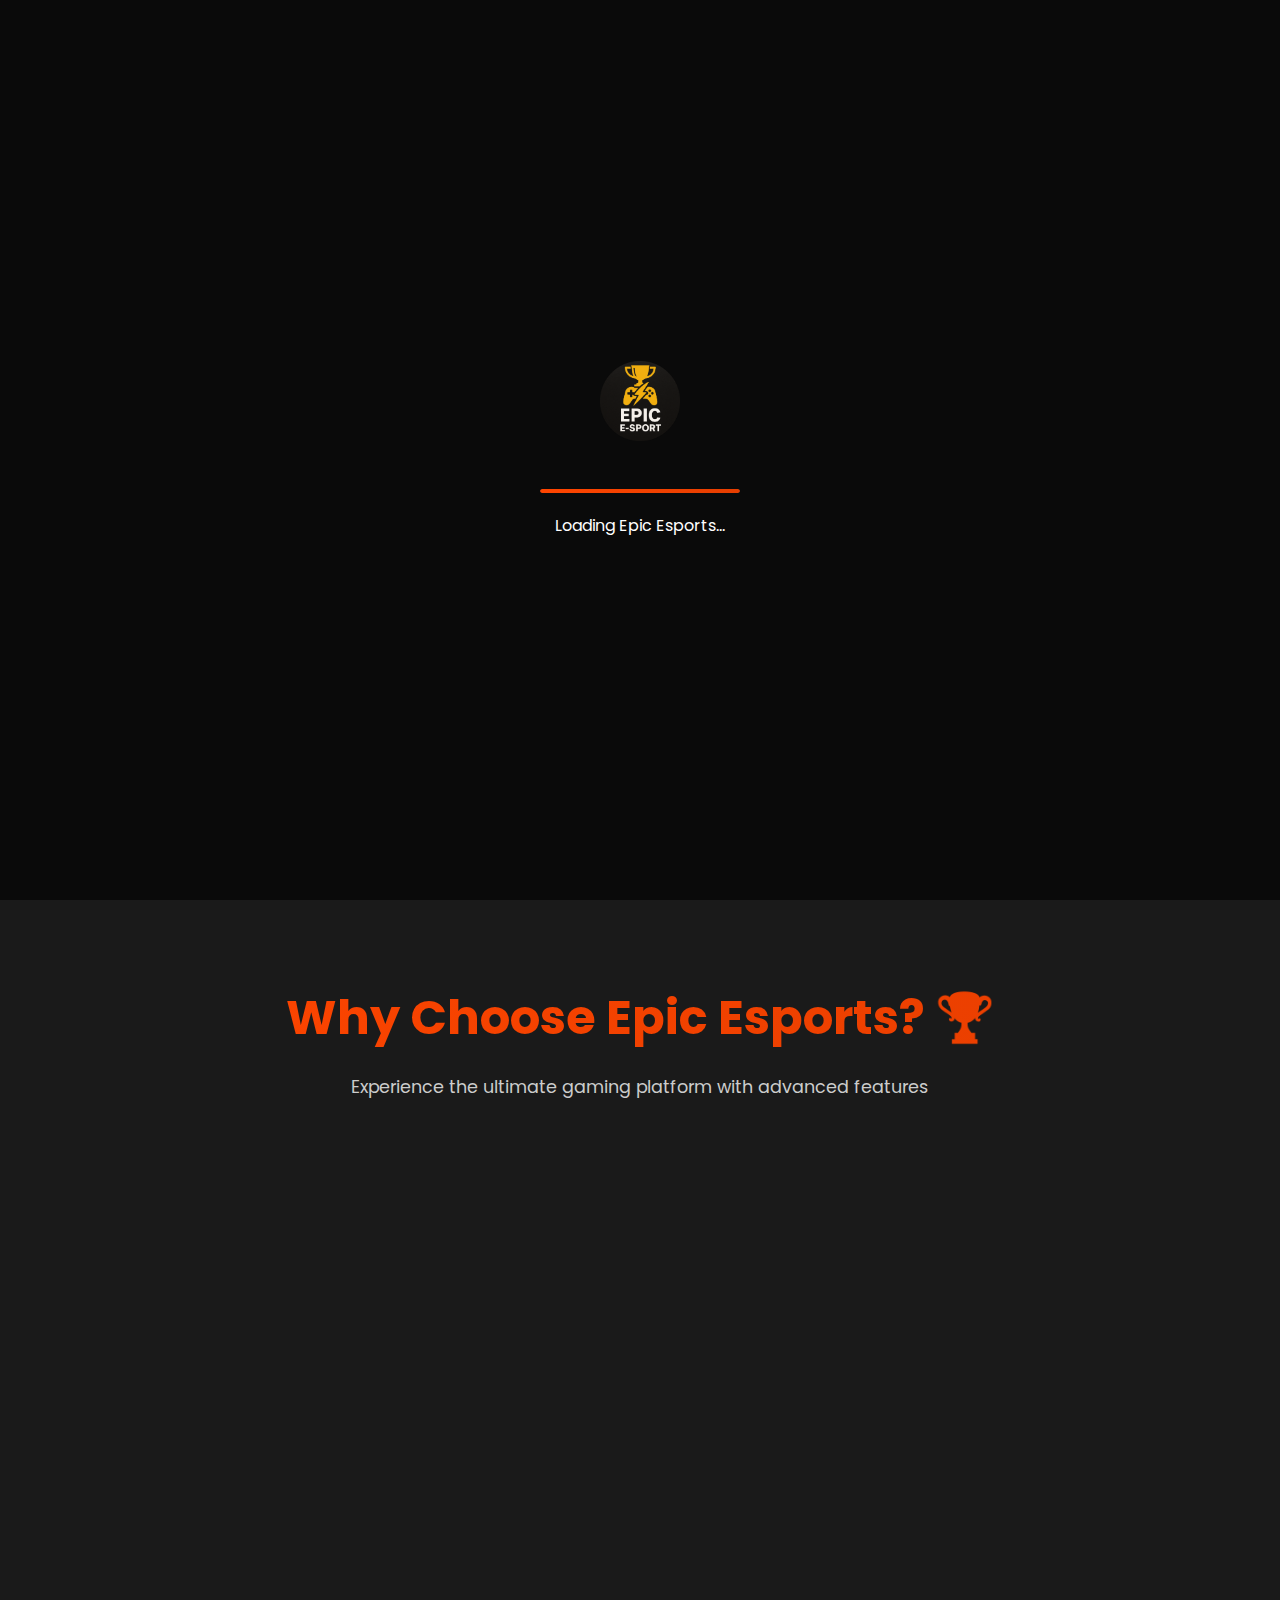
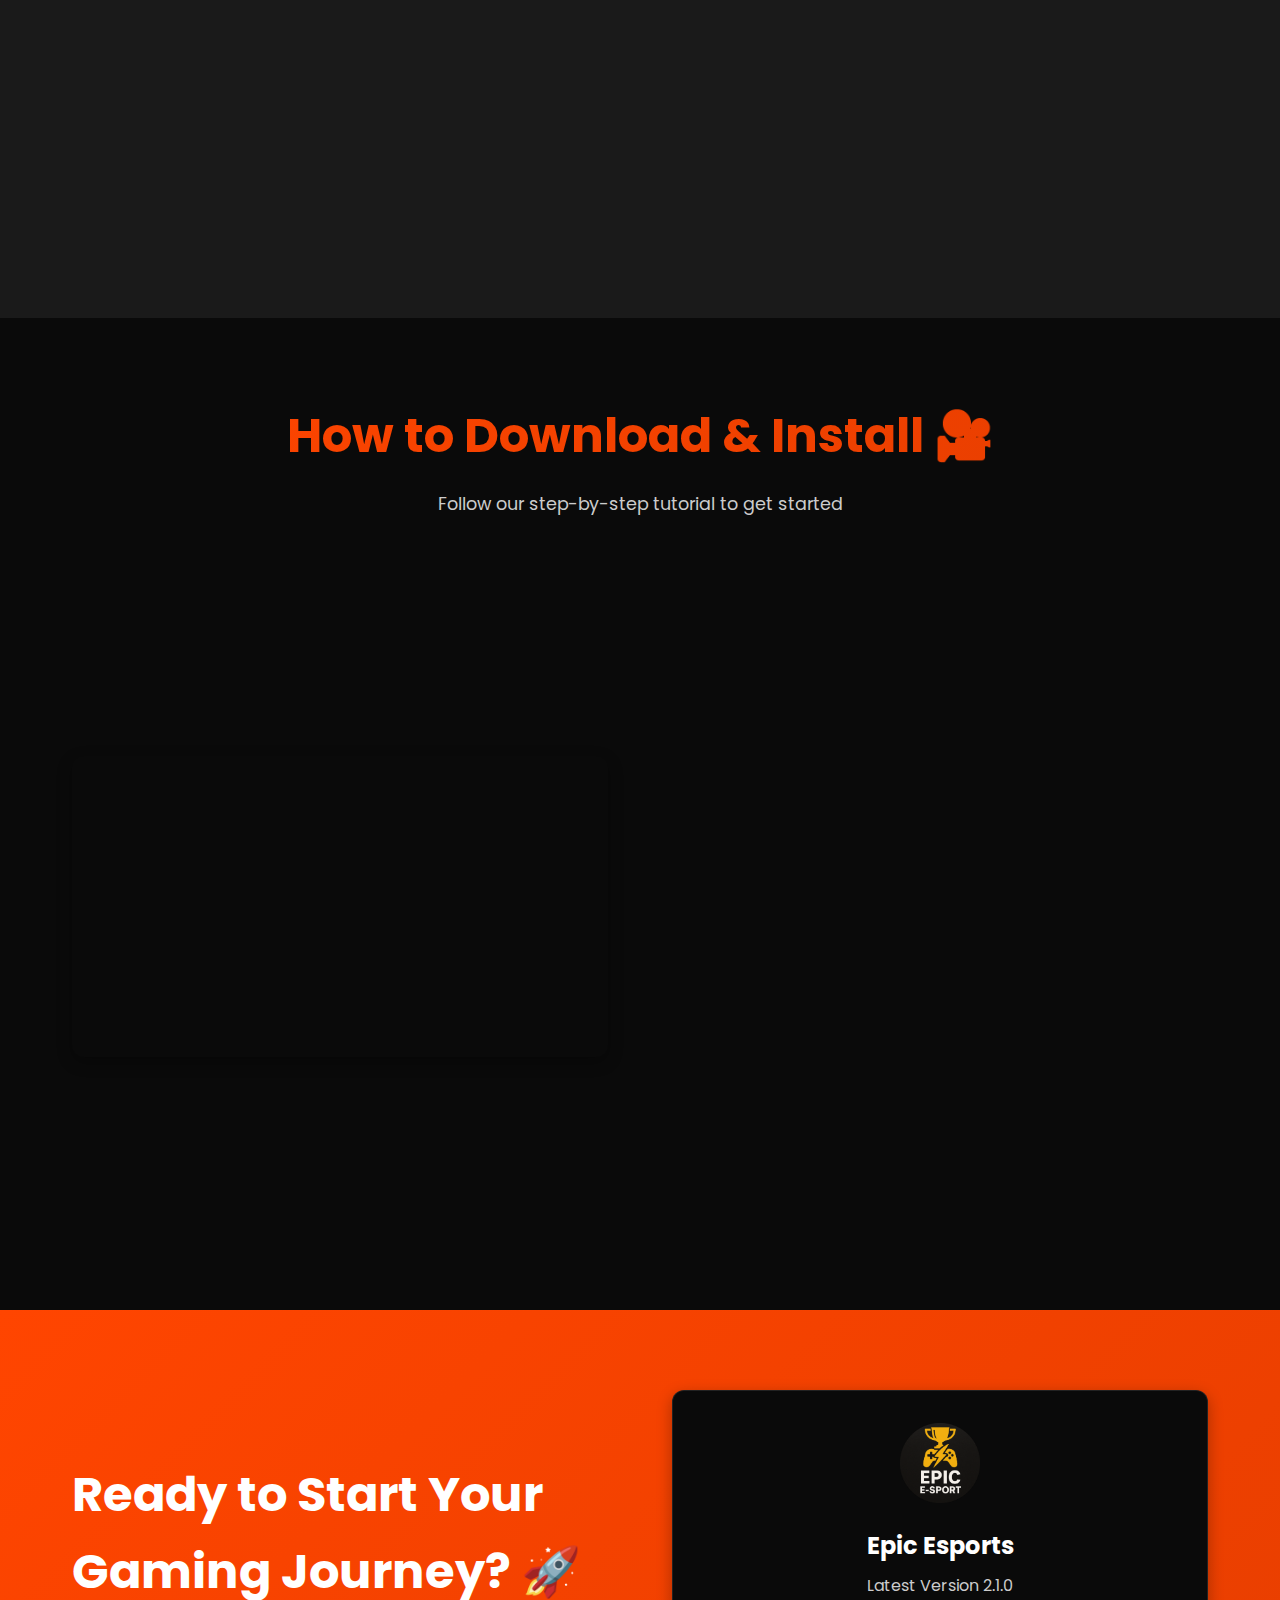
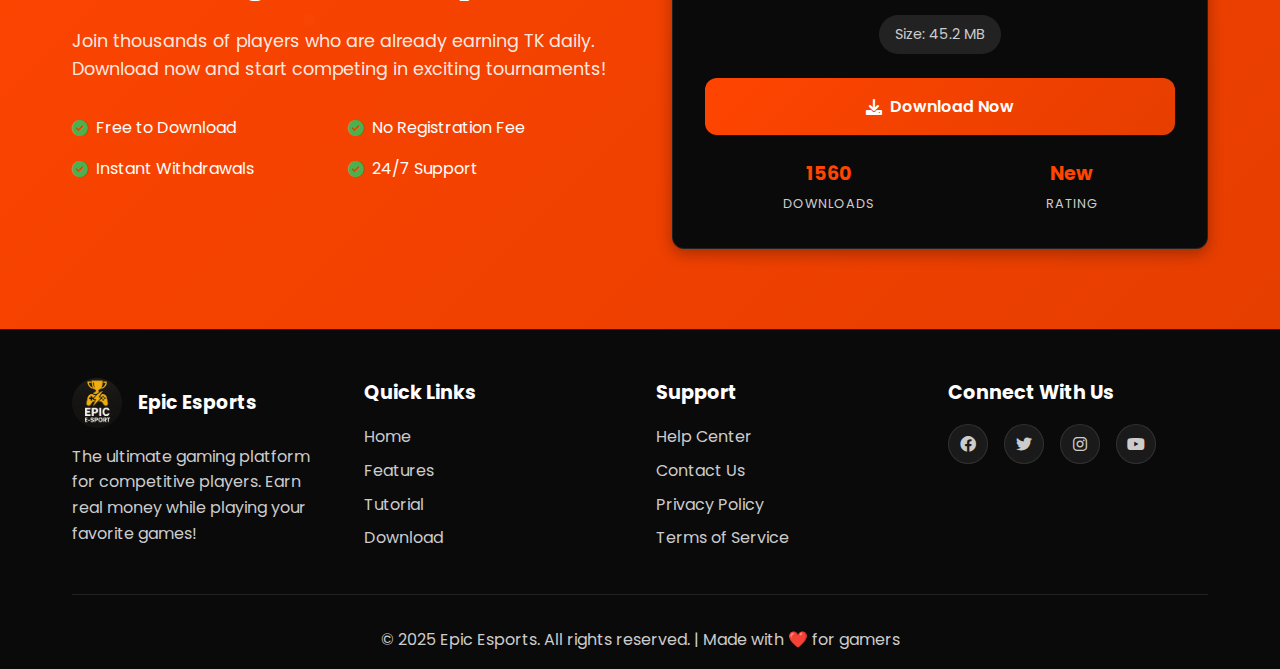
<file: index.html>
<!DOCTYPE html>
<html lang="en">
<head>
  <meta charset="UTF-8">
  <meta name="viewport" content="width=device-width, initial-scale=1.0">
  <title>Epic Esports App 🥇</title>
  <link rel="icon" type="image/png" href="ic_logo.png">
  <link rel="stylesheet" href="styles.css">
  <link href="https://cdnjs.cloudflare.com/ajax/libs/font-awesome/6.0.0/css/all.min.css" rel="stylesheet">
  <link href="https://fonts.googleapis.com/css2?family=Poppins:wght@300;400;600;700&display=swap" rel="stylesheet">
</head>
<body>
  <!-- Loading Screen -->
  <div class="loading-screen" id="loadingScreen">
    <div class="loader">
      <img src="ic_logo.png" alt="Loading" class="loading-logo">
      <div class="loading-bar">
        <div class="loading-progress"></div>
      </div>
      <p>Loading Epic Esports...</p>
    </div>
  </div>

  <!-- Navigation -->
  <nav class="navbar">
    <div class="nav-container">
      <div class="nav-logo">
        <img src="ic_logo.png" alt="Epic Esports" class="nav-logo-img">
        <span>Epic Esports</span>
      </div>
      <div class="nav-menu" id="navMenu">
        <a href="#home" class="nav-link">Home</a>
        <a href="#features" class="nav-link">Features</a>
        <a href="#tutorial" class="nav-link">Tutorial</a>
        <a href="#download" class="nav-link">Download</a>
      </div>
      <div class="nav-toggle" id="navToggle">
        <span></span>
        <span></span>
        <span></span>
      </div>
    </div>
  </nav>

  <!-- Hero Section -->
  <header class="hero" id="home">
    <div class="hero-background">
      <div class="particles"></div>
    </div>
    <div class="hero-content">
      <div class="app-logo-container">
        <img src="ic_logo.png" alt="App Logo" class="app-logo">
        <div class="logo-glow"></div>
      </div>
   
      <h1 class="hero-title">Epic Esports 🥇</h1>
      <p class="hero-description">আপনি কি একজন eSports Player? প্রতিদিন গেম খেলে টাকা ইনকাম করুন এবং দেখিয়ে দিন আপনি একজন Real eSports Player</p>
      
      <div class="hero-buttons">
        <a href="Epic Esports.apk" class="btn btn-primary" download id="downloadBtn">
          <i class="fas fa-download"></i>
          <span>Download APK</span>
          <div class="btn-ripple"></div>
        </a>
        <a href="#tutorial" class="btn btn-secondary">
          <i class="fab fa-youtube"></i>
          <span>Watch Tutorial</span>
        </a>
      </div>

      <div class="hero-stats">
        <div class="stat-item">
          <span class="stat-number" data-target="1560" id="downloadCount">1560</span>
          <span class="stat-label">Active Players</span>
        </div>
        <div class="stat-item">
          <span class="stat-number" data-target="7500" id="tkEarned">7500 TK</span>
          <span class="stat-label">TK Earned</span>
        </div>
        <div class="stat-item">
          <span class="stat-number" data-target="35" id="tournamentCount">35</span>
          <span class="stat-label">Tournaments</span>
        </div>
      </div>
    </div>
  </header>

  <!-- Features Section -->
  <section class="features" id="features">
    <div class="container">
      <div class="section-header">
        <h2>Why Choose Epic Esports? 🏆</h2>
        <p>Experience the ultimate gaming platform with advanced features</p>
      </div>
      
      <div class="feature-cards">
        <div class="feature-card" data-aos="fade-up">
          <div class="card-icon">
            <i class="fas fa-trophy"></i>
          </div>
          <h3>Exciting Rewards</h3>
          <p>Win real prizes and recognition in every tournament. Earn up to 50,000 TK per tournament!</p>
          <div class="card-hover-effect"></div>
        </div>
        
        <div class="feature-card" data-aos="fade-up" data-aos-delay="200">
          <div class="card-icon">
            <i class="fas fa-users"></i>
          </div>
          <h3>Public Community</h3>
          <p>Connect with gamers countrywide and create powerful squads. Join our growing community!</p>
          <div class="card-hover-effect"></div>
        </div>
        
        <div class="feature-card" data-aos="fade-up" data-aos-delay="400">
          <div class="card-icon">
            <i class="fas fa-bolt"></i>
          </div>
          <h3>Fast & Secure Withdraw</h3>
          <p>Play seamlessly with instant withdrawals. Get your earnings in minutes, not days!</p>
          <div class="card-hover-effect"></div>
        </div>

        <div class="feature-card" data-aos="fade-up" data-aos-delay="600">
          <div class="card-icon">
            <i class="fas fa-gamepad"></i>
          </div>
          <h3>Multiple Games</h3>
          <p>Support for PUBG, Free Fire, Call of Duty, and more popular mobile games!</p>
          <div class="card-hover-effect"></div>
        </div>

        <div class="feature-card" data-aos="fade-up" data-aos-delay="800">
          <div class="card-icon">
            <i class="fas fa-shield-alt"></i>
          </div>
          <h3>Anti-Cheat System</h3>
          <p>Fair play guaranteed with advanced anti-cheat technology and 24/7 monitoring!</p>
          <div class="card-hover-effect"></div>
        </div>

        <div class="feature-card" data-aos="fade-up" data-aos-delay="1000">
          <div class="card-icon">
            <i class="fas fa-headset"></i>
          </div>
          <h3>24/7 Support</h3>
          <p>Get help anytime with our dedicated support team. We're here for you 24/7!</p>
          <div class="card-hover-effect"></div>
        </div>
      </div>
    </div>
  </section>

  <!-- Tutorial Section -->
  <section class="tutorial" id="tutorial">
    <div class="container">
      <div class="section-header">
        <h2>How to Download & Install 🎥</h2>
        <p>Follow our step-by-step tutorial to get started</p>
      </div>
      
      <div class="tutorial-content">
        <div class="video-container" data-aos="fade-right">
          <div class="video-wrapper">
            <iframe 
              src="https://www.youtube.com/embed/MR7GjPfnwG4?si=GlLDiu1RZB-tFouN" 
              title="Epic Esports Installation Tutorial"
              frameborder="0" 
              allow="accelerometer; autoplay; clipboard-write; encrypted-media; gyroscope; picture-in-picture" 
              allowfullscreen>
            </iframe>
          </div>
        </div>
        
        <div class="tutorial-steps" data-aos="fade-left">
          <div class="step-item">
            <div class="step-number">1</div>
            <div class="step-content">
              <h4>Download APK</h4>
              <p>Click the download button above to get the Epic Esports APK file</p>
            </div>
          </div>
          
          <div class="step-item">
            <div class="step-number">2</div>
            <div class="step-content">
              <h4>Enable Unknown Sources</h4>
              <p>Go to Settings > Security > Unknown Sources and enable it</p>
            </div>
          </div>
          
          <div class="step-item">
            <div class="step-number">3</div>
            <div class="step-content">
              <h4>Install the App</h4>
              <p>Open the downloaded APK file and follow the installation process</p>
            </div>
          </div>
          
          <div class="step-item">
            <div class="step-number">4</div>
            <div class="step-content">
              <h4>Start Gaming</h4>
              <p>Open the app, create your account, and start earning TK!</p>
            </div>
          </div>
        </div>
      </div>
    </div>
  </section>

  <!-- Download Section -->
  <section class="download" id="download">
    <div class="container">
      <div class="download-content">
        <div class="download-text" data-aos="fade-right">
          <h2>Ready to Start Your Gaming Journey? 🚀</h2>
          <p>Join thousands of players who are already earning TK daily. Download now and start competing in exciting tournaments!</p>
          
          <div class="download-features">
            <div class="download-feature">
              <i class="fas fa-check-circle"></i>
              <span>Free to Download</span>
            </div>
            <div class="download-feature">
              <i class="fas fa-check-circle"></i>
              <span>No Registration Fee</span>
            </div>
            <div class="download-feature">
              <i class="fas fa-check-circle"></i>
              <span>Instant Withdrawals</span>
            </div>
            <div class="download-feature">
              <i class="fas fa-check-circle"></i>
              <span>24/7 Support</span>
            </div>
          </div>
        </div>
        
        <div class="download-action" data-aos="fade-left">
          <div class="download-card">
            <img src="ic_logo.png" alt="Epic Esports" class="download-logo">
            <h3>Epic Esports</h3>
            <p>Latest Version 2.1.0</p>
            <div class="download-size">Size: 45.2 MB</div>
            
            <a href="Epic Esports.apk" class="btn btn-download" download>
              <i class="fas fa-download"></i>
              <span>Download Now</span>
              <div class="download-progress"></div>
            </a>
            
            <div class="download-stats">
              <div class="stat">
                <span class="stat-value" id="cardDownloadCount">1560</span>
                <span class="stat-label">Downloads</span>
              </div>
              <div class="stat">
                <span class="stat-value">New</span>
                <span class="stat-label">Rating</span>
              </div>
            </div>
          </div>
        </div>
      </div>
    </div>
  </section>

  <!-- Footer -->
  <footer class="footer">
    <div class="container">
      <div class="footer-content">
        <div class="footer-section">
          <div class="footer-logo">
            <img src="ic_logo.png" alt="Epic Esports" class="footer-logo-img">
            <h3>Epic Esports</h3>
          </div>
          <p>The ultimate gaming platform for competitive players. Earn real money while playing your favorite games!</p>
        </div>
        
        <div class="footer-section">
          <h4>Quick Links</h4>
          <ul>
            <li><a href="#home">Home</a></li>
            <li><a href="#features">Features</a></li>
            <li><a href="#tutorial">Tutorial</a></li>
            <li><a href="#download">Download</a></li>
          </ul>
        </div>
        
        <div class="footer-section">
          <h4>Support</h4>
          <ul>
            <li><a href="#">Help Center</a></li>
            <li><a href="#">Contact Us</a></li>
            <li><a href="#">Privacy Policy</a></li>
            <li><a href="#">Terms of Service</a></li>
          </ul>
        </div>
        
        <div class="footer-section">
          <h4>Connect With Us</h4>
          <div class="social-icons">
            <a href="#" class="social-icon"><i class="fab fa-facebook"></i></a>
            <a href="#" class="social-icon"><i class="fab fa-twitter"></i></a>
            <a href="#" class="social-icon"><i class="fab fa-instagram"></i></a>
            <a href="https://youtu.be/MR7GjPfnwG4?si=GlLDiu1RZB-tFouN" class="social-icon"><i class="fab fa-youtube"></i></a>
          </div>
        </div>
      </div>
      
      <div class="footer-bottom">
        <p>&copy; 2025 Epic Esports. All rights reserved. | Made with ❤️ for gamers</p>
      </div>
    </div>
  </footer>

  <!-- Back to Top Button -->
  <button class="back-to-top" id="backToTop">
    <i class="fas fa-arrow-up"></i>
  </button>

  <script src="script.js"></script>
</body>
</html>
</file>
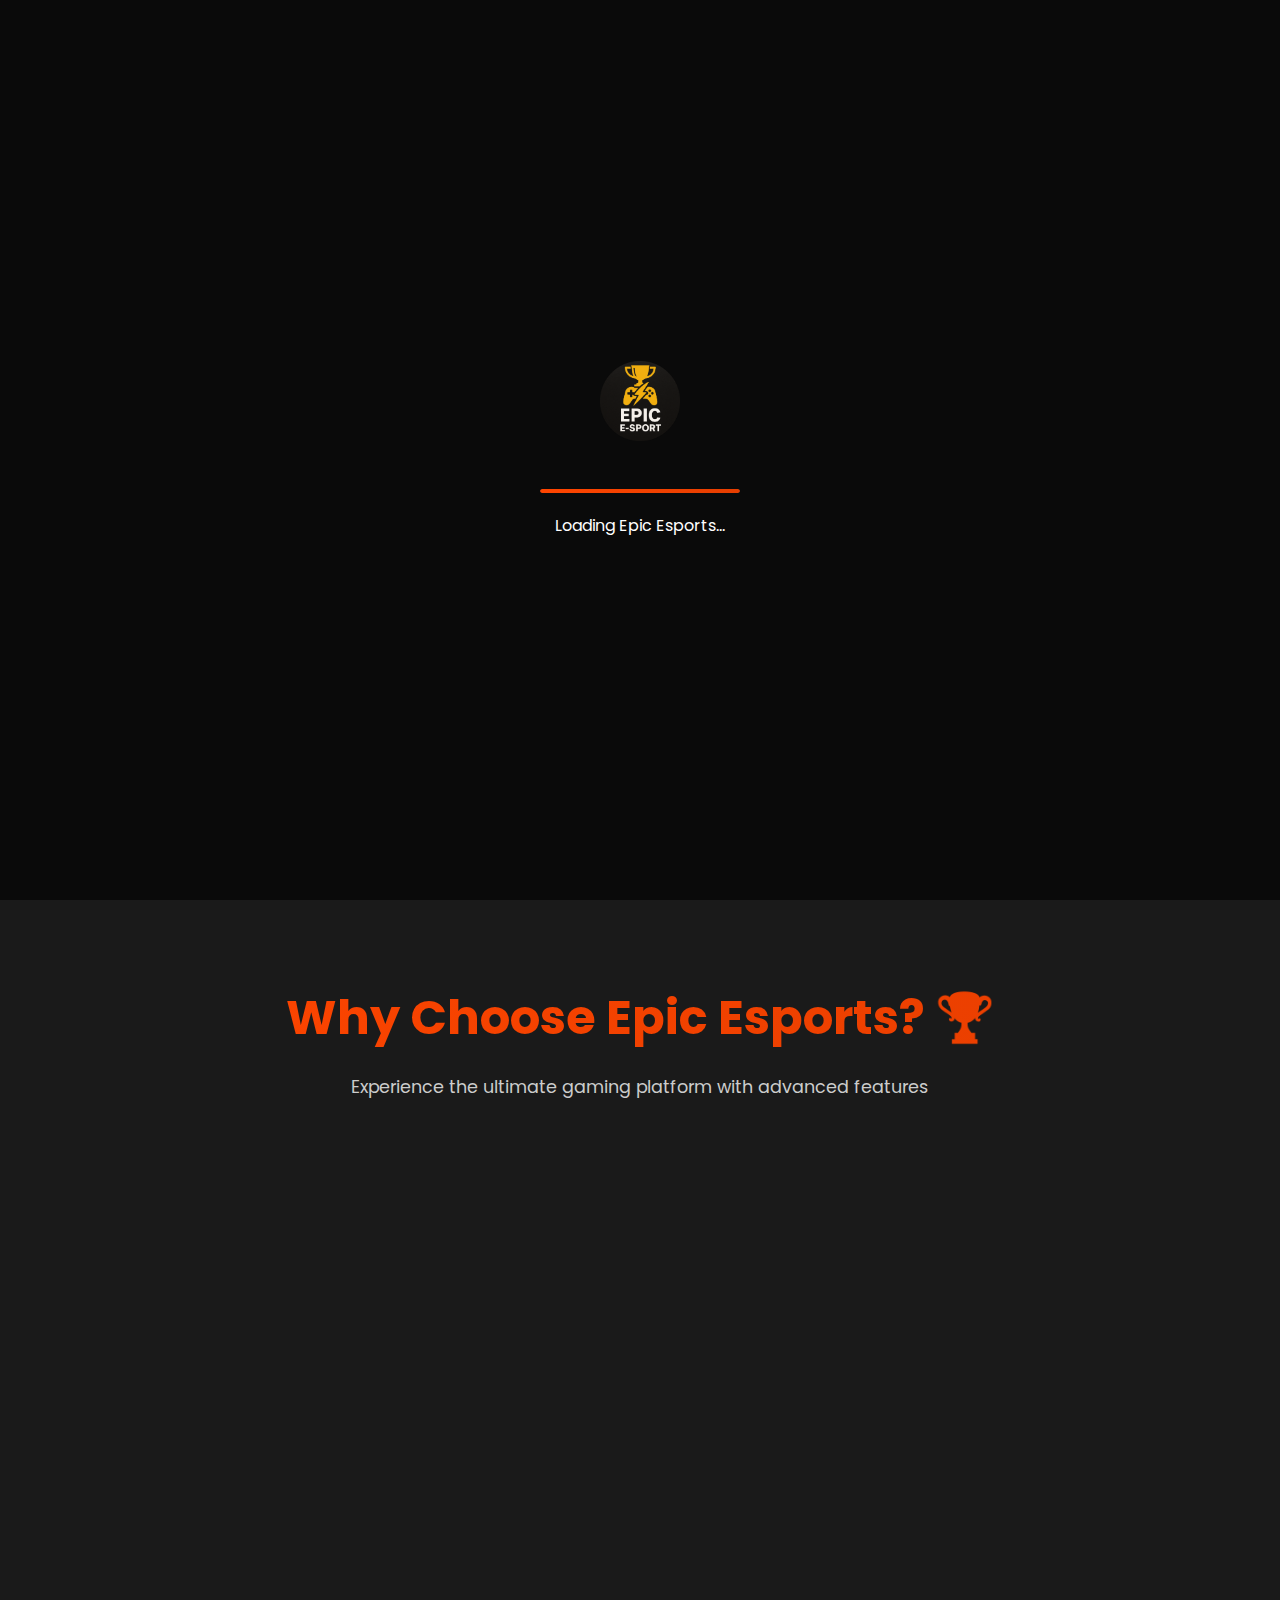
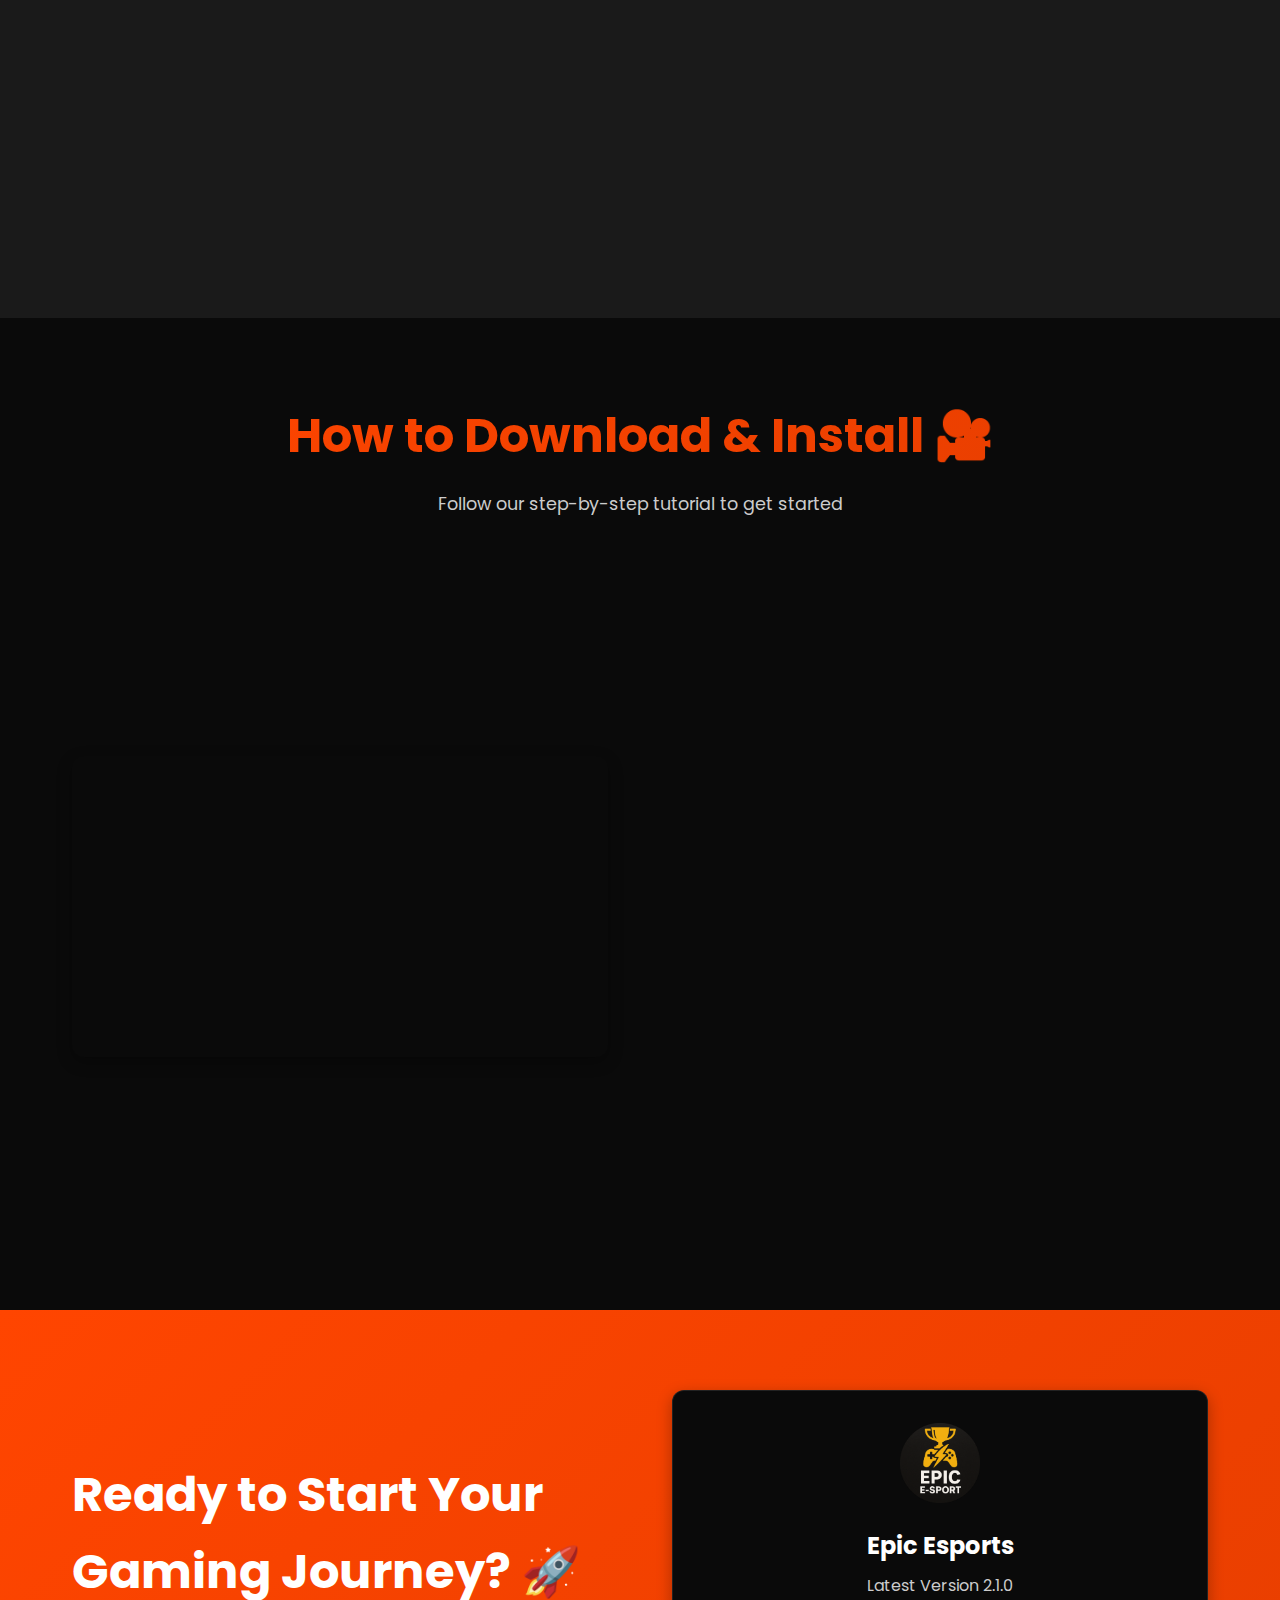
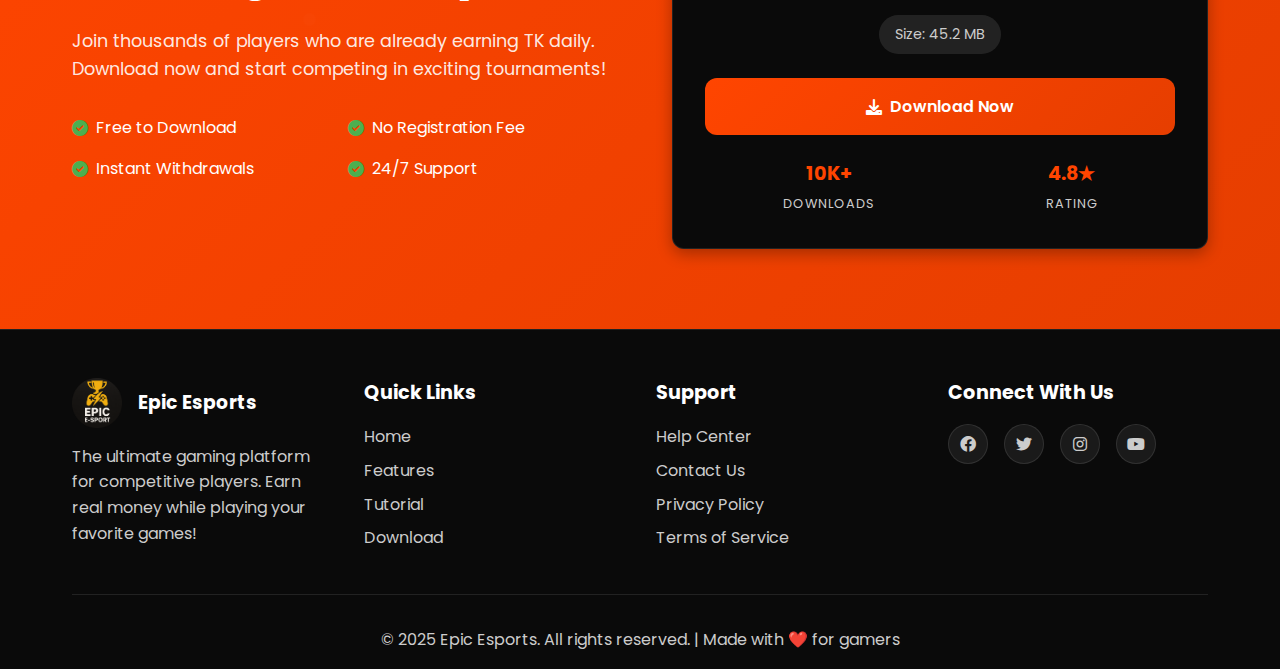
<file: download/index.html>
<!DOCTYPE html>
<html lang="en">
<head>
  <meta charset="UTF-8">
  <meta name="viewport" content="width=device-width, initial-scale=1.0">
  <title>Epic Esports App 🥇</title>
  <link rel="icon" type="image/png" href="ic_logo.png">
  <link rel="stylesheet" href="styles.css">
  <link href="https://cdnjs.cloudflare.com/ajax/libs/font-awesome/6.0.0/css/all.min.css" rel="stylesheet">
  <link href="https://fonts.googleapis.com/css2?family=Poppins:wght@300;400;600;700&display=swap" rel="stylesheet">
</head>
<body>
  <!-- Loading Screen -->
  <div class="loading-screen" id="loadingScreen">
    <div class="loader">
      <img src="ic_logo.png" alt="Loading" class="loading-logo">
      <div class="loading-bar">
        <div class="loading-progress"></div>
      </div>
      <p>Loading Epic Esports...</p>
    </div>
  </div>

  <!-- Navigation -->
  <nav class="navbar">
    <div class="nav-container">
      <div class="nav-logo">
        <img src="ic_logo.png" alt="Epic Esports" class="nav-logo-img">
        <span>Epic Esports</span>
      </div>
      <div class="nav-menu" id="navMenu">
        <a href="#home" class="nav-link">Home</a>
        <a href="#features" class="nav-link">Features</a>
        <a href="#tutorial" class="nav-link">Tutorial</a>
        <a href="#download" class="nav-link">Download</a>
      </div>
      <div class="nav-toggle" id="navToggle">
        <span></span>
        <span></span>
        <span></span>
      </div>
    </div>
  </nav>

  <!-- Hero Section -->
  <header class="hero" id="home">
    <div class="hero-background">
      <div class="particles"></div>
    </div>
    <div class="hero-content">
      <div class="app-logo-container">
        <img src="ic_logo.png" alt="App Logo" class="app-logo">
        <div class="logo-glow"></div>
      </div>
   
      <h1 class="hero-title">Epic Esports 🥇</h1>
      <p class="hero-description">আপনি কি একজন eSports Player? প্রতিদিন গেম খেলে টাকা ইনকাম করুন এবং দেখিয়ে দিন আপনি একজন Real eSports Player</p>
      
      <div class="hero-buttons">
        <a href="https://github.com/emonxxx11/apk-file/raw/main/Epic%20Esports.apk" class="btn btn-primary" download>
          <i class="fas fa-download"></i>
          <span>Download APK</span>
          <div class="btn-ripple"></div>
        </a>
        <a href="#tutorial" class="btn btn-secondary">
          <i class="fab fa-youtube"></i>
          <span>Watch Tutorial</span>
        </a>
      </div>

      <div class="hero-stats">
        <div class="stat-item">
          <span class="stat-number" data-target="10000">0</span>
          <span class="stat-label">Active Players</span>
        </div>
        <div class="stat-item">
          <span class="stat-number" data-target="500000">0</span>
          <span class="stat-label">TK Earned</span>
        </div>
        <div class="stat-item">
          <span class="stat-number" data-target="1000">0</span>
          <span class="stat-label">Tournaments</span>
        </div>
      </div>
    </div>
  </header>

  <!-- Features Section -->
  <section class="features" id="features">
    <div class="container">
      <div class="section-header">
        <h2>Why Choose Epic Esports? 🏆</h2>
        <p>Experience the ultimate gaming platform with advanced features</p>
      </div>
      
      <div class="feature-cards">
        <div class="feature-card" data-aos="fade-up">
          <div class="card-icon">
            <i class="fas fa-trophy"></i>
          </div>
          <h3>Exciting Rewards</h3>
          <p>Win real prizes and recognition in every tournament. Earn up to 50,000 TK per tournament!</p>
          <div class="card-hover-effect"></div>
        </div>
        
        <div class="feature-card" data-aos="fade-up" data-aos-delay="200">
          <div class="card-icon">
            <i class="fas fa-users"></i>
          </div>
          <h3>Public Community</h3>
          <p>Connect with gamers countrywide and create powerful squads. Join 10,000+ active players!</p>
          <div class="card-hover-effect"></div>
        </div>
        
        <div class="feature-card" data-aos="fade-up" data-aos-delay="400">
          <div class="card-icon">
            <i class="fas fa-bolt"></i>
          </div>
          <h3>Fast & Secure Withdraw</h3>
          <p>Play seamlessly with instant withdrawals. Get your earnings in minutes, not days!</p>
          <div class="card-hover-effect"></div>
        </div>

        <div class="feature-card" data-aos="fade-up" data-aos-delay="600">
          <div class="card-icon">
            <i class="fas fa-gamepad"></i>
          </div>
          <h3>Multiple Games</h3>
          <p>Support for PUBG, Free Fire, Call of Duty, and more popular mobile games!</p>
          <div class="card-hover-effect"></div>
        </div>

        <div class="feature-card" data-aos="fade-up" data-aos-delay="800">
          <div class="card-icon">
            <i class="fas fa-shield-alt"></i>
          </div>
          <h3>Anti-Cheat System</h3>
          <p>Fair play guaranteed with advanced anti-cheat technology and 24/7 monitoring!</p>
          <div class="card-hover-effect"></div>
        </div>

        <div class="feature-card" data-aos="fade-up" data-aos-delay="1000">
          <div class="card-icon">
            <i class="fas fa-headset"></i>
          </div>
          <h3>24/7 Support</h3>
          <p>Get help anytime with our dedicated support team. We're here for you 24/7!</p>
          <div class="card-hover-effect"></div>
        </div>
      </div>
    </div>
  </section>

  <!-- Tutorial Section -->
  <section class="tutorial" id="tutorial">
    <div class="container">
      <div class="section-header">
        <h2>How to Download & Install 🎥</h2>
        <p>Follow our step-by-step tutorial to get started</p>
      </div>
      
      <div class="tutorial-content">
        <div class="video-container" data-aos="fade-right">
          <div class="video-wrapper">
            <iframe 
              src="https://www.youtube.com/embed/MR7GjPfnwG4?si=GlLDiu1RZB-tFouN" 
              title="Epic Esports Installation Tutorial"
              frameborder="0" 
              allow="accelerometer; autoplay; clipboard-write; encrypted-media; gyroscope; picture-in-picture" 
              allowfullscreen>
            </iframe>
          </div>
        </div>
        
        <div class="tutorial-steps" data-aos="fade-left">
          <div class="step-item">
            <div class="step-number">1</div>
            <div class="step-content">
              <h4>Download APK</h4>
              <p>Click the download button above to get the Epic Esports APK file</p>
            </div>
          </div>
          
          <div class="step-item">
            <div class="step-number">2</div>
            <div class="step-content">
              <h4>Enable Unknown Sources</h4>
              <p>Go to Settings > Security > Unknown Sources and enable it</p>
            </div>
          </div>
          
          <div class="step-item">
            <div class="step-number">3</div>
            <div class="step-content">
              <h4>Install the App</h4>
              <p>Open the downloaded APK file and follow the installation process</p>
            </div>
          </div>
          
          <div class="step-item">
            <div class="step-number">4</div>
            <div class="step-content">
              <h4>Start Gaming</h4>
              <p>Open the app, create your account, and start earning TK!</p>
            </div>
          </div>
        </div>
      </div>
    </div>
  </section>

  <!-- Download Section -->
  <section class="download" id="download">
    <div class="container">
      <div class="download-content">
        <div class="download-text" data-aos="fade-right">
          <h2>Ready to Start Your Gaming Journey? 🚀</h2>
          <p>Join thousands of players who are already earning TK daily. Download now and start competing in exciting tournaments!</p>
          
          <div class="download-features">
            <div class="download-feature">
              <i class="fas fa-check-circle"></i>
              <span>Free to Download</span>
            </div>
            <div class="download-feature">
              <i class="fas fa-check-circle"></i>
              <span>No Registration Fee</span>
            </div>
            <div class="download-feature">
              <i class="fas fa-check-circle"></i>
              <span>Instant Withdrawals</span>
            </div>
            <div class="download-feature">
              <i class="fas fa-check-circle"></i>
              <span>24/7 Support</span>
            </div>
          </div>
        </div>
        
        <div class="download-action" data-aos="fade-left">
          <div class="download-card">
            <img src="ic_logo.png" alt="Epic Esports" class="download-logo">
            <h3>Epic Esports</h3>
            <p>Latest Version 2.1.0</p>
            <div class="download-size">Size: 45.2 MB</div>
            
            <a href="https://github.com/emonxxx11/apk-file/raw/main/Epic%20Esports.apk" class="btn btn-download" download>
              <i class="fas fa-download"></i>
              <span>Download Now</span>
              <div class="download-progress"></div>
            </a>
            
            <div class="download-stats">
              <div class="stat">
                <span class="stat-value">10K+</span>
                <span class="stat-label">Downloads</span>
              </div>
              <div class="stat">
                <span class="stat-value">4.8★</span>
                <span class="stat-label">Rating</span>
              </div>
            </div>
          </div>
        </div>
      </div>
    </div>
  </section>

  <!-- Footer -->
  <footer class="footer">
    <div class="container">
      <div class="footer-content">
        <div class="footer-section">
          <div class="footer-logo">
            <img src="ic_logo.png" alt="Epic Esports" class="footer-logo-img">
            <h3>Epic Esports</h3>
          </div>
          <p>The ultimate gaming platform for competitive players. Earn real money while playing your favorite games!</p>
        </div>
        
        <div class="footer-section">
          <h4>Quick Links</h4>
          <ul>
            <li><a href="#home">Home</a></li>
            <li><a href="#features">Features</a></li>
            <li><a href="#tutorial">Tutorial</a></li>
            <li><a href="#download">Download</a></li>
          </ul>
        </div>
        
        <div class="footer-section">
          <h4>Support</h4>
          <ul>
            <li><a href="#">Help Center</a></li>
            <li><a href="#">Contact Us</a></li>
            <li><a href="#">Privacy Policy</a></li>
            <li><a href="#">Terms of Service</a></li>
          </ul>
        </div>
        
        <div class="footer-section">
          <h4>Connect With Us</h4>
          <div class="social-icons">
            <a href="#" class="social-icon"><i class="fab fa-facebook"></i></a>
            <a href="#" class="social-icon"><i class="fab fa-twitter"></i></a>
            <a href="#" class="social-icon"><i class="fab fa-instagram"></i></a>
            <a href="https://youtu.be/MR7GjPfnwG4?si=GlLDiu1RZB-tFouN" class="social-icon"><i class="fab fa-youtube"></i></a>
          </div>
        </div>
      </div>
      
      <div class="footer-bottom">
        <p>&copy; 2025 Epic Esports. All rights reserved. | Made with ❤️ for gamers</p>
      </div>
    </div>
  </footer>

  <!-- Back to Top Button -->
  <button class="back-to-top" id="backToTop">
    <i class="fas fa-arrow-up"></i>
  </button>

  <script src="script.js"></script>
</body>
</html>
</file>
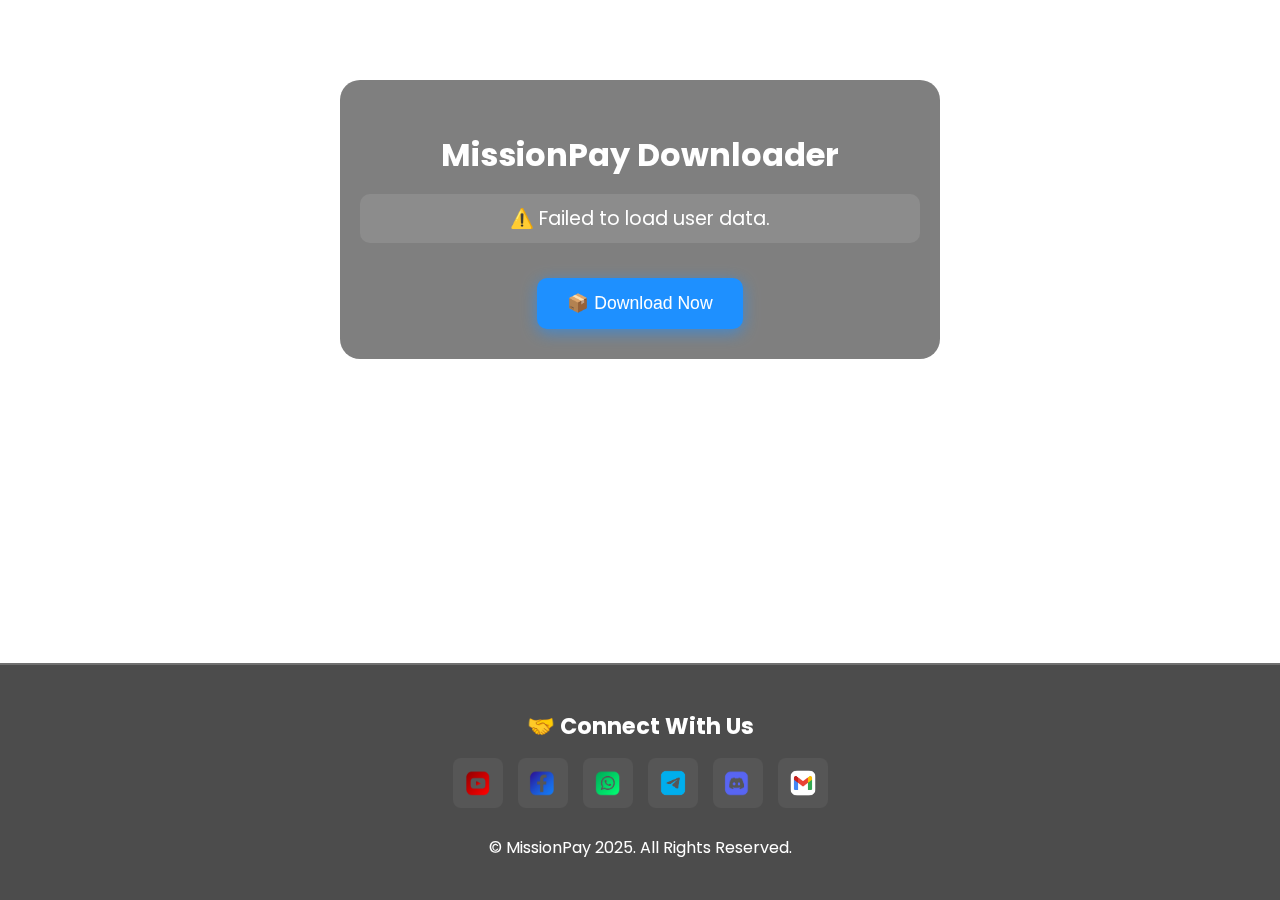
<file: MissionPayDownloader/index.html>
<!DOCTYPE html>
<html lang="en">
<head>
  <meta charset="UTF-8" />
  <meta name="viewport" content="width=device-width, initial-scale=1" />
  <title>MissionPay Downloader</title>
  <link href="https://fonts.googleapis.com/css2?family=Poppins&display=swap" rel="stylesheet" />
  <link rel="stylesheet" href="style.css" />
</head>
<body>

<canvas id="rainCanvas"></canvas>

<main class="container">
  <h1>MissionPay Downloader</h1>
  <p id="user-count">Loading user info...</p>
  <button class="download-btn" onclick="startDownload()">📦 Download Now</button>
</main>

<footer class="footer">
  <h2>🤝 Connect With Us</h2>
  <div class="social-icons">
    <a href="https://www.youtube.com/" target="_blank"><img src="icons/youtube.png" alt="YouTube"></a>
    <a href="https://www.facebook.com/" target="_blank"><img src="icons/facebook.png" alt="Facebook"></a>
    <a href="https://www.whatsapp.com/" target="_blank"><img src="icons/whatsapp.png" alt="WhatsApp"></a>
    <a href="https://www.telegram.com/" target="_blank"><img src="icons/telegram.png" alt="Telegram"></a>
    <a href="https://www.discord.com/" target="_blank"><img src="icons/discord.png" alt="Discord"></a>
    <a href="#" onclick="openEmailModal()"><img src="icons/gmail.png" alt="Gmail"></a>
  </div>
  <div class="copyright">
    &copy; MissionPay 2025. All Rights Reserved.
  </div>
</footer>

<!-- Email Modal -->
<div id="emailModal">
  <div id="emailModalContent">
    <span id="closeModal" onclick="closeEmailModal()">&times;</span>
    <h3>Contact us via Email</h3>
    <div id="emailAddress">islamnafij83@gmail.com</div>
    <button id="copyBtn" onclick="copyEmail()">Copy Email</button>
  </div>
</div>

<script src="script.js"></script>

</body>
</html>
</file>
<file: MissionPayDownloader/style.css>
body {
  margin: 0;
  padding: 0;
  font-family: 'Poppins', sans-serif;
  background: url('https://files.catbox.moe/1v5sqq.png') no-repeat center center fixed;
  background-size: cover;
  color: white;
  text-align: center;
  min-height: 100vh;
  display: flex;
  flex-direction: column;
  justify-content: space-between;
  overflow: hidden;
  position: relative;
}

#rainCanvas {
  position: fixed;
  top: 0;
  left: 0;
  width: 100vw;
  height: 100vh;
  pointer-events: none;
  z-index: 0;
}

.container {
  backdrop-filter: blur(10px);
  background-color: rgba(0, 0, 0, 0.5);
  margin: 80px auto 40px;
  padding: 30px 20px;
  border-radius: 20px;
  max-width: 600px;
  box-sizing: border-box;
  width: 90%;
  position: relative;
  z-index: 1;
}

h1 {
  font-size: 2rem;
  margin-bottom: 10px;
}

#user-count {
  margin: 15px 0;
  font-size: 1.2rem;
  background: rgba(255, 255, 255, 0.1);
  padding: 10px;
  border-radius: 10px;
  user-select: none;
}

.download-btn {
  background-color: #1e90ff;
  border: none;
  padding: 15px 30px;
  font-size: 1.1rem;
  color: white;
  border-radius: 10px;
  cursor: pointer;
  margin-top: 20px;
  transition: background-color 0.3s ease;
  box-shadow: 0 4px 15px rgba(30, 144, 255, 0.6);
}

.download-btn:hover {
  background-color: #187bcd;
}

.footer {
  background-color: rgba(0, 0, 0, 0.7);
  padding: 25px 10px 40px;
  border-top: 2px solid rgba(255, 255, 255, 0.2);
  box-sizing: border-box;
  z-index: 1;
  position: relative;
}

.footer h2 {
  font-size: 1.4rem;
  margin-bottom: 15px;
}

.social-icons {
  display: flex;
  justify-content: center;
  flex-wrap: wrap;
  gap: 15px;
  margin-bottom: 20px;
}

.social-icons a img {
  width: 40px;
  height: 40px;
  object-fit: contain;
  border-radius: 8px;
  background-color: rgba(255, 255, 255, 0.05);
  padding: 5px;
  transition: transform 0.3s ease;
}

.social-icons a img:hover {
  transform: scale(1.2);
}

copyright {
  font-size: 0.9rem;
  color: #ccc;
}

#emailModal {
  display: none;
  position: fixed;
  z-index: 1000;
  left: 0;
  top: 0;
  width: 100%;
  height: 100%;
  background: rgba(0, 0, 0, 0.7);
  align-items: center;
  justify-content: center;
}

#emailModalContent {
  background: #222;
  padding: 30px;
  border-radius: 15px;
  color: white;
  text-align: center;
  box-shadow: 0 0 15px #1e90ff;
  position: relative;
}

#emailAddress {
  margin: 20px 0;
  background: rgba(255, 255, 255, 0.1);
  padding: 10px 15px;
  border-radius: 10px;
  font-size: 1rem;
  user-select: all;
}

#copyBtn {
  background-color: #1e90ff;
  border: none;
  padding: 10px 20px;
  color: white;
  border-radius: 10px;
  cursor: pointer;
}

#closeModal {
  position: absolute;
  top: 10px;
  right: 15px;
  font-size: 24px;
  cursor: pointer;
  color: white;
}

@media (max-width: 480px) {
  .download-btn {
    width: 100%;
  }
  .social-icons a img {
    width: 32px;
    height: 32px;
  }
}
</file>
<file: styles.css>
/* Reset and Base Styles */
* {
  margin: 0;
  padding: 0;
  box-sizing: border-box;
}

:root {
  --primary-color: #ff4500;
  --secondary-color: #e63e00;
  --accent-color: #ff6a00;
  --dark-bg: #0a0a0a;
  --card-bg: #1a1a1a;
  --text-primary: #ffffff;
  --text-secondary: #cccccc;
  --gradient-primary: linear-gradient(135deg, #ff4500, #e63e00);
  --gradient-secondary: linear-gradient(135deg, #ff6a00, #ff4500);
  --shadow-primary: 0 10px 30px rgba(255, 69, 0, 0.3);
  --shadow-secondary: 0 5px 15px rgba(0, 0, 0, 0.3);
  --border-radius: 12px;
  --transition: all 0.3s cubic-bezier(0.4, 0, 0.2, 1);
}

html {
  scroll-behavior: smooth;
}

body {
  font-family: 'Poppins', sans-serif;
  background-color: var(--dark-bg);
  color: var(--text-primary);
  line-height: 1.6;
  overflow-x: hidden;
}

/* Loading Screen */
.loading-screen {
  position: fixed;
  top: 0;
  left: 0;
  width: 100%;
  height: 100%;
  background: var(--dark-bg);
  display: flex;
  justify-content: center;
  align-items: center;
  z-index: 9999;
  transition: opacity 0.5s ease-out;
}

.loading-screen.hidden {
  opacity: 0;
  pointer-events: none;
}

.loader {
  text-align: center;
}

.loading-logo {
  width: 80px;
  height: 80px;
  margin-bottom: 20px;
  animation: pulse 2s infinite;
}

.loading-bar {
  width: 200px;
  height: 4px;
  background: rgba(255, 255, 255, 0.1);
  border-radius: 2px;
  overflow: hidden;
  margin: 20px auto;
}

.loading-progress {
  height: 100%;
  background: var(--gradient-primary);
  border-radius: 2px;
  animation: loading 2s ease-in-out infinite;
}

/* Navigation */
.navbar {
  position: fixed;
  top: 0;
  left: 0;
  width: 100%;
  background: rgba(10, 10, 10, 0.95);
  backdrop-filter: blur(10px);
  z-index: 1000;
  padding: 1rem 0;
  transition: var(--transition);
}

.nav-container {
  max-width: 1200px;
  margin: 0 auto;
  padding: 0 2rem;
  display: flex;
  justify-content: space-between;
  align-items: center;
}

.nav-logo {
  display: flex;
  align-items: center;
  gap: 10px;
  font-weight: 700;
  font-size: 1.5rem;
}

.nav-logo-img {
  width: 40px;
  height: 40px;
}

.nav-menu {
  display: flex;
  gap: 2rem;
}

.nav-link {
  color: var(--text-primary);
  text-decoration: none;
  font-weight: 500;
  transition: var(--transition);
  position: relative;
}

.nav-link::after {
  content: '';
  position: absolute;
  bottom: -5px;
  left: 0;
  width: 0;
  height: 2px;
  background: var(--gradient-primary);
  transition: var(--transition);
}

.nav-link:hover::after {
  width: 100%;
}

.nav-toggle {
  display: none;
  flex-direction: column;
  cursor: pointer;
}

.nav-toggle span {
  width: 25px;
  height: 3px;
  background: var(--text-primary);
  margin: 3px 0;
  transition: var(--transition);
}

/* Hero Section */
.hero {
  min-height: 100vh;
  display: flex;
  align-items: center;
  justify-content: center;
  position: relative;
  overflow: hidden;
  padding-top: 80px;
}

.hero-background {
  position: absolute;
  top: 0;
  left: 0;
  width: 100%;
  height: 100%;
  background: radial-gradient(circle at center, rgba(255, 69, 0, 0.1) 0%, transparent 70%);
}

.particles {
  position: absolute;
  width: 100%;
  height: 100%;
  background-image: 
    radial-gradient(circle at 20% 80%, rgba(255, 69, 0, 0.1) 0%, transparent 50%),
    radial-gradient(circle at 80% 20%, rgba(255, 106, 0, 0.1) 0%, transparent 50%),
    radial-gradient(circle at 40% 40%, rgba(230, 62, 0, 0.1) 0%, transparent 50%);
  animation: particleFloat 20s ease-in-out infinite;
}

.hero-content {
  text-align: center;
  max-width: 800px;
  padding: 0 2rem;
  z-index: 2;
  position: relative;
}

.app-logo-container {
  position: relative;
  display: inline-block;
  margin-bottom: 2rem;
}

.app-logo {
  width: 120px;
  height: 120px;
  border-radius: 20px;
  box-shadow: var(--shadow-primary);
  animation: logoFloat 3s ease-in-out infinite;
}

.logo-glow {
  position: absolute;
  top: 50%;
  left: 50%;
  transform: translate(-50%, -50%);
  width: 140px;
  height: 140px;
  background: var(--gradient-primary);
  border-radius: 20px;
  filter: blur(20px);
  opacity: 0.3;
  animation: logoGlow 3s ease-in-out infinite;
}

.hero-title {
  font-size: clamp(2.5rem, 5vw, 4rem);
  font-weight: 700;
  margin-bottom: 1rem;
  background: var(--gradient-primary);
  -webkit-background-clip: text;
  -webkit-text-fill-color: transparent;
  background-clip: text;
  animation: titleSlide 1s ease-out;
}

.hero-description {
  font-size: clamp(1rem, 2vw, 1.2rem);
  color: var(--text-secondary);
  margin-bottom: 2rem;
  animation: descriptionSlide 1s ease-out 0.3s both;
}

.hero-buttons {
  display: flex;
  gap: 1rem;
  justify-content: center;
  flex-wrap: wrap;
  margin-bottom: 3rem;
  animation: buttonsSlide 1s ease-out 0.6s both;
}

.btn {
  display: inline-flex;
  align-items: center;
  gap: 0.5rem;
  padding: 1rem 2rem;
  border: none;
  border-radius: var(--border-radius);
  font-weight: 600;
  text-decoration: none;
  cursor: pointer;
  position: relative;
  overflow: hidden;
  transition: var(--transition);
  font-size: 1rem;
}

.btn-primary {
  background: var(--gradient-primary);
  color: white;
  box-shadow: var(--shadow-primary);
}

.btn-primary:hover {
  transform: translateY(-3px);
  box-shadow: 0 15px 40px rgba(255, 69, 0, 0.4);
}

.btn-secondary {
  background: transparent;
  color: var(--text-primary);
  border: 2px solid var(--primary-color);
}

.btn-secondary:hover {
  background: var(--primary-color);
  transform: translateY(-3px);
}

.btn-ripple {
  position: absolute;
  top: 50%;
  left: 50%;
  width: 0;
  height: 0;
  border-radius: 50%;
  background: rgba(255, 255, 255, 0.3);
  transform: translate(-50%, -50%);
  transition: width 0.6s, height 0.6s;
}

.btn:hover .btn-ripple {
  width: 300px;
  height: 300px;
}

.hero-stats {
  display: flex;
  justify-content: center;
  gap: 3rem;
  flex-wrap: wrap;
  animation: statsSlide 1s ease-out 0.9s both;
}

.stat-item {
  text-align: center;
}

.stat-number {
  display: block;
  font-size: 2.5rem;
  font-weight: 700;
  color: var(--primary-color);
  margin-bottom: 0.5rem;
}

.stat-label {
  font-size: 0.9rem;
  color: var(--text-secondary);
  text-transform: uppercase;
  letter-spacing: 1px;
}

/* Features Section */
.features {
  padding: 5rem 0;
  background: var(--card-bg);
}

.container {
  max-width: 1200px;
  margin: 0 auto;
  padding: 0 2rem;
}

.section-header {
  text-align: center;
  margin-bottom: 4rem;
}

.section-header h2 {
  font-size: clamp(2rem, 4vw, 3rem);
  margin-bottom: 1rem;
  background: var(--gradient-primary);
  -webkit-background-clip: text;
  -webkit-text-fill-color: transparent;
  background-clip: text;
}

.section-header p {
  font-size: 1.1rem;
  color: var(--text-secondary);
  max-width: 600px;
  margin: 0 auto;
}

.feature-cards {
  display: grid;
  grid-template-columns: repeat(auto-fit, minmax(300px, 1fr));
  gap: 2rem;
}

.feature-card {
  background: var(--dark-bg);
  padding: 2rem;
  border-radius: var(--border-radius);
  text-align: center;
  position: relative;
  overflow: hidden;
  transition: var(--transition);
  border: 1px solid rgba(255, 255, 255, 0.1);
}

.feature-card:hover {
  transform: translateY(-10px);
  box-shadow: var(--shadow-secondary);
  border-color: var(--primary-color);
}

.card-icon {
  width: 80px;
  height: 80px;
  margin: 0 auto 1.5rem;
  background: var(--gradient-primary);
  border-radius: 50%;
  display: flex;
  align-items: center;
  justify-content: center;
  font-size: 2rem;
  color: white;
  transition: var(--transition);
}

.feature-card:hover .card-icon {
  transform: scale(1.1) rotate(5deg);
}

.feature-card h3 {
  font-size: 1.5rem;
  margin-bottom: 1rem;
  color: var(--text-primary);
}

.feature-card p {
  color: var(--text-secondary);
  line-height: 1.6;
}

.card-hover-effect {
  position: absolute;
  top: 0;
  left: 0;
  width: 100%;
  height: 100%;
  background: var(--gradient-primary);
  opacity: 0;
  transition: var(--transition);
  z-index: -1;
}

.feature-card:hover .card-hover-effect {
  opacity: 0.05;
}

/* Tutorial Section */
.tutorial {
  padding: 5rem 0;
  background: var(--dark-bg);
}

.tutorial-content {
  display: grid;
  grid-template-columns: 1fr 1fr;
  gap: 4rem;
  align-items: center;
}

.video-container {
  position: relative;
}

.video-wrapper {
  position: relative;
  width: 100%;
  padding-bottom: 56.25%; /* 16:9 aspect ratio */
  border-radius: var(--border-radius);
  overflow: hidden;
  box-shadow: var(--shadow-secondary);
}

.video-wrapper iframe {
  position: absolute;
  top: 0;
  left: 0;
  width: 100%;
  height: 100%;
  border: none;
}

.tutorial-steps {
  display: flex;
  flex-direction: column;
  gap: 2rem;
}

.step-item {
  display: flex;
  align-items: flex-start;
  gap: 1.5rem;
  padding: 1.5rem;
  background: var(--card-bg);
  border-radius: var(--border-radius);
  border-left: 4px solid var(--primary-color);
  transition: var(--transition);
}

.step-item:hover {
  transform: translateX(10px);
  box-shadow: var(--shadow-secondary);
}

.step-number {
  width: 40px;
  height: 40px;
  background: var(--gradient-primary);
  border-radius: 50%;
  display: flex;
  align-items: center;
  justify-content: center;
  font-weight: 700;
  color: white;
  flex-shrink: 0;
}

.step-content h4 {
  font-size: 1.2rem;
  margin-bottom: 0.5rem;
  color: var(--text-primary);
}

.step-content p {
  color: var(--text-secondary);
  line-height: 1.6;
}

/* Download Section */
.download {
  padding: 5rem 0;
  background: var(--gradient-primary);
  position: relative;
  overflow: hidden;
}

.download::before {
  content: '';
  position: absolute;
  top: 0;
  left: 0;
  width: 100%;
  height: 100%;
  background: url('data:image/svg+xml,<svg xmlns="http://www.w3.org/2000/svg" viewBox="0 0 100 100"><defs><pattern id="grain" width="100" height="100" patternUnits="userSpaceOnUse"><circle cx="50" cy="50" r="1" fill="rgba(255,255,255,0.1)"/></pattern></defs><rect width="100" height="100" fill="url(%23grain)"/></svg>');
  opacity: 0.1;
}

.download-content {
  display: grid;
  grid-template-columns: 1fr 1fr;
  gap: 4rem;
  align-items: center;
  position: relative;
  z-index: 2;
}

.download-text h2 {
  font-size: clamp(2rem, 4vw, 3rem);
  margin-bottom: 1rem;
  color: white;
}

.download-text p {
  font-size: 1.1rem;
  margin-bottom: 2rem;
  color: rgba(255, 255, 255, 0.9);
}

.download-features {
  display: grid;
  grid-template-columns: 1fr 1fr;
  gap: 1rem;
}

.download-feature {
  display: flex;
  align-items: center;
  gap: 0.5rem;
  color: white;
}

.download-feature i {
  color: #4CAF50;
}

.download-card {
  background: var(--dark-bg);
  padding: 2rem;
  border-radius: var(--border-radius);
  text-align: center;
  box-shadow: var(--shadow-secondary);
  border: 1px solid rgba(255, 255, 255, 0.1);
}

.download-logo {
  width: 80px;
  height: 80px;
  margin-bottom: 1rem;
  border-radius: 15px;
}

.download-card h3 {
  font-size: 1.5rem;
  margin-bottom: 0.5rem;
  color: var(--text-primary);
}

.download-card p {
  color: var(--text-secondary);
  margin-bottom: 1rem;
}

.download-size {
  background: rgba(255, 255, 255, 0.1);
  padding: 0.5rem 1rem;
  border-radius: 20px;
  color: var(--text-secondary);
  font-size: 0.9rem;
  margin-bottom: 1.5rem;
  display: inline-block;
}

.btn-download {
  background: var(--gradient-primary);
  color: white;
  width: 100%;
  justify-content: center;
  margin-bottom: 1.5rem;
  position: relative;
}

.btn-download:hover {
  transform: translateY(-3px);
  box-shadow: 0 10px 30px rgba(255, 69, 0, 0.4);
}

.download-progress {
  position: absolute;
  bottom: 0;
  left: 0;
  height: 3px;
  background: rgba(255, 255, 255, 0.3);
  width: 0;
  transition: width 0.3s ease;
}

.btn-download:hover .download-progress {
  width: 100%;
}

.download-stats {
  display: flex;
  justify-content: space-around;
  gap: 1rem;
}

.stat {
  text-align: center;
}

.stat-value {
  display: block;
  font-size: 1.2rem;
  font-weight: 700;
  color: var(--primary-color);
}

.stat-label {
  font-size: 0.8rem;
  color: var(--text-secondary);
  text-transform: uppercase;
}

/* Footer */
.footer {
  background: var(--dark-bg);
  padding: 3rem 0 1rem;
  border-top: 1px solid rgba(255, 255, 255, 0.1);
}

.footer-content {
  display: grid;
  grid-template-columns: repeat(auto-fit, minmax(250px, 1fr));
  gap: 2rem;
  margin-bottom: 2rem;
}

.footer-section h4 {
  font-size: 1.2rem;
  margin-bottom: 1rem;
  color: var(--text-primary);
}

.footer-logo {
  display: flex;
  align-items: center;
  gap: 1rem;
  margin-bottom: 1rem;
}

.footer-logo-img {
  width: 50px;
  height: 50px;
  border-radius: 10px;
}

.footer-section p {
  color: var(--text-secondary);
  line-height: 1.6;
  margin-bottom: 1rem;
}

.footer-section ul {
  list-style: none;
}

.footer-section ul li {
  margin-bottom: 0.5rem;
}

.footer-section ul li a {
  color: var(--text-secondary);
  text-decoration: none;
  transition: var(--transition);
}

.footer-section ul li a:hover {
  color: var(--primary-color);
}

.social-icons {
  display: flex;
  gap: 1rem;
}

.social-icon {
  width: 40px;
  height: 40px;
  background: var(--card-bg);
  border-radius: 50%;
  display: flex;
  align-items: center;
  justify-content: center;
  color: var(--text-secondary);
  text-decoration: none;
  transition: var(--transition);
  border: 1px solid rgba(255, 255, 255, 0.1);
}

.social-icon:hover {
  background: var(--primary-color);
  color: white;
  transform: translateY(-3px);
}

.footer-bottom {
  text-align: center;
  padding-top: 2rem;
  border-top: 1px solid rgba(255, 255, 255, 0.1);
  color: var(--text-secondary);
}

/* Back to Top Button */
.back-to-top {
  position: fixed;
  bottom: 2rem;
  right: 2rem;
  width: 50px;
  height: 50px;
  background: var(--gradient-primary);
  border: none;
  border-radius: 50%;
  color: white;
  font-size: 1.2rem;
  cursor: pointer;
  opacity: 0;
  visibility: hidden;
  transition: var(--transition);
  z-index: 1000;
  box-shadow: var(--shadow-primary);
}

.back-to-top.visible {
  opacity: 1;
  visibility: visible;
}

.back-to-top:hover {
  transform: translateY(-3px);
  box-shadow: 0 10px 30px rgba(255, 69, 0, 0.4);
}

/* Animations */
@keyframes pulse {
  0%, 100% { transform: scale(1); }
  50% { transform: scale(1.1); }
}

@keyframes loading {
  0% { width: 0%; }
  50% { width: 70%; }
  100% { width: 100%; }
}

@keyframes particleFloat {
  0%, 100% { transform: translateY(0px) rotate(0deg); }
  50% { transform: translateY(-20px) rotate(180deg); }
}

@keyframes logoFloat {
  0%, 100% { transform: translateY(0px); }
  50% { transform: translateY(-10px); }
}

@keyframes logoGlow {
  0%, 100% { opacity: 0.3; transform: translate(-50%, -50%) scale(1); }
  50% { opacity: 0.5; transform: translate(-50%, -50%) scale(1.1); }
}

@keyframes titleSlide {
  from {
    opacity: 0;
    transform: translateY(-50px);
  }
  to {
    opacity: 1;
    transform: translateY(0);
  }
}

@keyframes descriptionSlide {
  from {
    opacity: 0;
    transform: translateY(50px);
  }
  to {
    opacity: 1;
    transform: translateY(0);
  }
}

@keyframes buttonsSlide {
  from {
    opacity: 0;
    transform: translateY(30px);
  }
  to {
    opacity: 1;
    transform: translateY(0);
  }
}

@keyframes statsSlide {
  from {
    opacity: 0;
    transform: translateY(20px);
  }
  to {
    opacity: 1;
    transform: translateY(0);
  }
}

/* Mobile Responsive */
@media (max-width: 768px) {
  .nav-menu {
    position: fixed;
    top: 100%;
    left: 0;
    width: 100%;
    background: rgba(10, 10, 10, 0.95);
    backdrop-filter: blur(10px);
    flex-direction: column;
    padding: 2rem;
    transform: translateY(-100%);
    transition: var(--transition);
  }

  .nav-menu.active {
    transform: translateY(0);
  }

  .nav-toggle {
    display: flex;
  }

  .nav-toggle.active span:nth-child(1) {
    transform: rotate(45deg) translate(5px, 5px);
  }

  .nav-toggle.active span:nth-child(2) {
    opacity: 0;
  }

  .nav-toggle.active span:nth-child(3) {
    transform: rotate(-45deg) translate(7px, -6px);
  }

  .hero-buttons {
    flex-direction: column;
    align-items: center;
  }

  .btn {
    width: 100%;
    max-width: 300px;
    justify-content: center;
  }

  .hero-stats {
    gap: 2rem;
  }

  .tutorial-content {
    grid-template-columns: 1fr;
    gap: 2rem;
  }

  .download-content {
    grid-template-columns: 1fr;
    gap: 2rem;
  }

  .download-features {
    grid-template-columns: 1fr;
  }

  .footer-content {
    grid-template-columns: 1fr;
    text-align: center;
  }

  .social-icons {
    justify-content: center;
  }

  .back-to-top {
    bottom: 1rem;
    right: 1rem;
  }
}

@media (max-width: 480px) {
  .container {
    padding: 0 1rem;
  }

  .nav-container {
    padding: 0 1rem;
  }

  .hero-content {
    padding: 0 1rem;
  }

  .feature-cards {
    grid-template-columns: 1fr;
  }

  .hero-stats {
    flex-direction: column;
    gap: 1rem;
  }

  .stat-number {
    font-size: 2rem;
  }
}

/* Smooth scrolling for older browsers */
@media (prefers-reduced-motion: no-preference) {
  html {
    scroll-behavior: smooth;
  }
}

/* High contrast mode support */
@media (prefers-contrast: high) {
  :root {
    --primary-color: #ff0000;
    --text-primary: #ffffff;
    --text-secondary: #ffffff;
  }
}

/* Dark mode support */
@media (prefers-color-scheme: dark) {
  :root {
    --dark-bg: #000000;
    --card-bg: #111111;
  }
}
</file>
<file: download/styles.css>
/* Reset and Base Styles */
* {
  margin: 0;
  padding: 0;
  box-sizing: border-box;
}

:root {
  --primary-color: #ff4500;
  --secondary-color: #e63e00;
  --accent-color: #ff6a00;
  --dark-bg: #0a0a0a;
  --card-bg: #1a1a1a;
  --text-primary: #ffffff;
  --text-secondary: #cccccc;
  --gradient-primary: linear-gradient(135deg, #ff4500, #e63e00);
  --gradient-secondary: linear-gradient(135deg, #ff6a00, #ff4500);
  --shadow-primary: 0 10px 30px rgba(255, 69, 0, 0.3);
  --shadow-secondary: 0 5px 15px rgba(0, 0, 0, 0.3);
  --border-radius: 12px;
  --transition: all 0.3s cubic-bezier(0.4, 0, 0.2, 1);
}

html {
  scroll-behavior: smooth;
}

body {
  font-family: 'Poppins', sans-serif;
  background-color: var(--dark-bg);
  color: var(--text-primary);
  line-height: 1.6;
  overflow-x: hidden;
}

/* Loading Screen */
.loading-screen {
  position: fixed;
  top: 0;
  left: 0;
  width: 100%;
  height: 100%;
  background: var(--dark-bg);
  display: flex;
  justify-content: center;
  align-items: center;
  z-index: 9999;
  transition: opacity 0.5s ease-out;
}

.loading-screen.hidden {
  opacity: 0;
  pointer-events: none;
}

.loader {
  text-align: center;
}

.loading-logo {
  width: 80px;
  height: 80px;
  margin-bottom: 20px;
  animation: pulse 2s infinite;
}

.loading-bar {
  width: 200px;
  height: 4px;
  background: rgba(255, 255, 255, 0.1);
  border-radius: 2px;
  overflow: hidden;
  margin: 20px auto;
}

.loading-progress {
  height: 100%;
  background: var(--gradient-primary);
  border-radius: 2px;
  animation: loading 2s ease-in-out infinite;
}

/* Navigation */
.navbar {
  position: fixed;
  top: 0;
  left: 0;
  width: 100%;
  background: rgba(10, 10, 10, 0.95);
  backdrop-filter: blur(10px);
  z-index: 1000;
  padding: 1rem 0;
  transition: var(--transition);
}

.nav-container {
  max-width: 1200px;
  margin: 0 auto;
  padding: 0 2rem;
  display: flex;
  justify-content: space-between;
  align-items: center;
}

.nav-logo {
  display: flex;
  align-items: center;
  gap: 10px;
  font-weight: 700;
  font-size: 1.5rem;
}

.nav-logo-img {
  width: 40px;
  height: 40px;
}

.nav-menu {
  display: flex;
  gap: 2rem;
}

.nav-link {
  color: var(--text-primary);
  text-decoration: none;
  font-weight: 500;
  transition: var(--transition);
  position: relative;
}

.nav-link::after {
  content: '';
  position: absolute;
  bottom: -5px;
  left: 0;
  width: 0;
  height: 2px;
  background: var(--gradient-primary);
  transition: var(--transition);
}

.nav-link:hover::after {
  width: 100%;
}

.nav-toggle {
  display: none;
  flex-direction: column;
  cursor: pointer;
}

.nav-toggle span {
  width: 25px;
  height: 3px;
  background: var(--text-primary);
  margin: 3px 0;
  transition: var(--transition);
}

/* Hero Section */
.hero {
  min-height: 100vh;
  display: flex;
  align-items: center;
  justify-content: center;
  position: relative;
  overflow: hidden;
  padding-top: 80px;
}

.hero-background {
  position: absolute;
  top: 0;
  left: 0;
  width: 100%;
  height: 100%;
  background: radial-gradient(circle at center, rgba(255, 69, 0, 0.1) 0%, transparent 70%);
}

.particles {
  position: absolute;
  width: 100%;
  height: 100%;
  background-image: 
    radial-gradient(circle at 20% 80%, rgba(255, 69, 0, 0.1) 0%, transparent 50%),
    radial-gradient(circle at 80% 20%, rgba(255, 106, 0, 0.1) 0%, transparent 50%),
    radial-gradient(circle at 40% 40%, rgba(230, 62, 0, 0.1) 0%, transparent 50%);
  animation: particleFloat 20s ease-in-out infinite;
}

.hero-content {
  text-align: center;
  max-width: 800px;
  padding: 0 2rem;
  z-index: 2;
  position: relative;
}

.app-logo-container {
  position: relative;
  display: inline-block;
  margin-bottom: 2rem;
}

.app-logo {
  width: 120px;
  height: 120px;
  border-radius: 20px;
  box-shadow: var(--shadow-primary);
  animation: logoFloat 3s ease-in-out infinite;
}

.logo-glow {
  position: absolute;
  top: 50%;
  left: 50%;
  transform: translate(-50%, -50%);
  width: 140px;
  height: 140px;
  background: var(--gradient-primary);
  border-radius: 20px;
  filter: blur(20px);
  opacity: 0.3;
  animation: logoGlow 3s ease-in-out infinite;
}

.hero-title {
  font-size: clamp(2.5rem, 5vw, 4rem);
  font-weight: 700;
  margin-bottom: 1rem;
  background: var(--gradient-primary);
  -webkit-background-clip: text;
  -webkit-text-fill-color: transparent;
  background-clip: text;
  animation: titleSlide 1s ease-out;
}

.hero-description {
  font-size: clamp(1rem, 2vw, 1.2rem);
  color: var(--text-secondary);
  margin-bottom: 2rem;
  animation: descriptionSlide 1s ease-out 0.3s both;
}

.hero-buttons {
  display: flex;
  gap: 1rem;
  justify-content: center;
  flex-wrap: wrap;
  margin-bottom: 3rem;
  animation: buttonsSlide 1s ease-out 0.6s both;
}

.btn {
  display: inline-flex;
  align-items: center;
  gap: 0.5rem;
  padding: 1rem 2rem;
  border: none;
  border-radius: var(--border-radius);
  font-weight: 600;
  text-decoration: none;
  cursor: pointer;
  position: relative;
  overflow: hidden;
  transition: var(--transition);
  font-size: 1rem;
}

.btn-primary {
  background: var(--gradient-primary);
  color: white;
  box-shadow: var(--shadow-primary);
}

.btn-primary:hover {
  transform: translateY(-3px);
  box-shadow: 0 15px 40px rgba(255, 69, 0, 0.4);
}

.btn-secondary {
  background: transparent;
  color: var(--text-primary);
  border: 2px solid var(--primary-color);
}

.btn-secondary:hover {
  background: var(--primary-color);
  transform: translateY(-3px);
}

.btn-ripple {
  position: absolute;
  top: 50%;
  left: 50%;
  width: 0;
  height: 0;
  border-radius: 50%;
  background: rgba(255, 255, 255, 0.3);
  transform: translate(-50%, -50%);
  transition: width 0.6s, height 0.6s;
}

.btn:hover .btn-ripple {
  width: 300px;
  height: 300px;
}

.hero-stats {
  display: flex;
  justify-content: center;
  gap: 3rem;
  flex-wrap: wrap;
  animation: statsSlide 1s ease-out 0.9s both;
}

.stat-item {
  text-align: center;
}

.stat-number {
  display: block;
  font-size: 2.5rem;
  font-weight: 700;
  color: var(--primary-color);
  margin-bottom: 0.5rem;
}

.stat-label {
  font-size: 0.9rem;
  color: var(--text-secondary);
  text-transform: uppercase;
  letter-spacing: 1px;
}

/* Features Section */
.features {
  padding: 5rem 0;
  background: var(--card-bg);
}

.container {
  max-width: 1200px;
  margin: 0 auto;
  padding: 0 2rem;
}

.section-header {
  text-align: center;
  margin-bottom: 4rem;
}

.section-header h2 {
  font-size: clamp(2rem, 4vw, 3rem);
  margin-bottom: 1rem;
  background: var(--gradient-primary);
  -webkit-background-clip: text;
  -webkit-text-fill-color: transparent;
  background-clip: text;
}

.section-header p {
  font-size: 1.1rem;
  color: var(--text-secondary);
  max-width: 600px;
  margin: 0 auto;
}

.feature-cards {
  display: grid;
  grid-template-columns: repeat(auto-fit, minmax(300px, 1fr));
  gap: 2rem;
}

.feature-card {
  background: var(--dark-bg);
  padding: 2rem;
  border-radius: var(--border-radius);
  text-align: center;
  position: relative;
  overflow: hidden;
  transition: var(--transition);
  border: 1px solid rgba(255, 255, 255, 0.1);
}

.feature-card:hover {
  transform: translateY(-10px);
  box-shadow: var(--shadow-secondary);
  border-color: var(--primary-color);
}

.card-icon {
  width: 80px;
  height: 80px;
  margin: 0 auto 1.5rem;
  background: var(--gradient-primary);
  border-radius: 50%;
  display: flex;
  align-items: center;
  justify-content: center;
  font-size: 2rem;
  color: white;
  transition: var(--transition);
}

.feature-card:hover .card-icon {
  transform: scale(1.1) rotate(5deg);
}

.feature-card h3 {
  font-size: 1.5rem;
  margin-bottom: 1rem;
  color: var(--text-primary);
}

.feature-card p {
  color: var(--text-secondary);
  line-height: 1.6;
}

.card-hover-effect {
  position: absolute;
  top: 0;
  left: 0;
  width: 100%;
  height: 100%;
  background: var(--gradient-primary);
  opacity: 0;
  transition: var(--transition);
  z-index: -1;
}

.feature-card:hover .card-hover-effect {
  opacity: 0.05;
}

/* Tutorial Section */
.tutorial {
  padding: 5rem 0;
  background: var(--dark-bg);
}

.tutorial-content {
  display: grid;
  grid-template-columns: 1fr 1fr;
  gap: 4rem;
  align-items: center;
}

.video-container {
  position: relative;
}

.video-wrapper {
  position: relative;
  width: 100%;
  padding-bottom: 56.25%; /* 16:9 aspect ratio */
  border-radius: var(--border-radius);
  overflow: hidden;
  box-shadow: var(--shadow-secondary);
}

.video-wrapper iframe {
  position: absolute;
  top: 0;
  left: 0;
  width: 100%;
  height: 100%;
  border: none;
}

.tutorial-steps {
  display: flex;
  flex-direction: column;
  gap: 2rem;
}

.step-item {
  display: flex;
  align-items: flex-start;
  gap: 1.5rem;
  padding: 1.5rem;
  background: var(--card-bg);
  border-radius: var(--border-radius);
  border-left: 4px solid var(--primary-color);
  transition: var(--transition);
}

.step-item:hover {
  transform: translateX(10px);
  box-shadow: var(--shadow-secondary);
}

.step-number {
  width: 40px;
  height: 40px;
  background: var(--gradient-primary);
  border-radius: 50%;
  display: flex;
  align-items: center;
  justify-content: center;
  font-weight: 700;
  color: white;
  flex-shrink: 0;
}

.step-content h4 {
  font-size: 1.2rem;
  margin-bottom: 0.5rem;
  color: var(--text-primary);
}

.step-content p {
  color: var(--text-secondary);
  line-height: 1.6;
}

/* Download Section */
.download {
  padding: 5rem 0;
  background: var(--gradient-primary);
  position: relative;
  overflow: hidden;
}

.download::before {
  content: '';
  position: absolute;
  top: 0;
  left: 0;
  width: 100%;
  height: 100%;
  background: url('data:image/svg+xml,<svg xmlns="http://www.w3.org/2000/svg" viewBox="0 0 100 100"><defs><pattern id="grain" width="100" height="100" patternUnits="userSpaceOnUse"><circle cx="50" cy="50" r="1" fill="rgba(255,255,255,0.1)"/></pattern></defs><rect width="100" height="100" fill="url(%23grain)"/></svg>');
  opacity: 0.1;
}

.download-content {
  display: grid;
  grid-template-columns: 1fr 1fr;
  gap: 4rem;
  align-items: center;
  position: relative;
  z-index: 2;
}

.download-text h2 {
  font-size: clamp(2rem, 4vw, 3rem);
  margin-bottom: 1rem;
  color: white;
}

.download-text p {
  font-size: 1.1rem;
  margin-bottom: 2rem;
  color: rgba(255, 255, 255, 0.9);
}

.download-features {
  display: grid;
  grid-template-columns: 1fr 1fr;
  gap: 1rem;
}

.download-feature {
  display: flex;
  align-items: center;
  gap: 0.5rem;
  color: white;
}

.download-feature i {
  color: #4CAF50;
}

.download-card {
  background: var(--dark-bg);
  padding: 2rem;
  border-radius: var(--border-radius);
  text-align: center;
  box-shadow: var(--shadow-secondary);
  border: 1px solid rgba(255, 255, 255, 0.1);
}

.download-logo {
  width: 80px;
  height: 80px;
  margin-bottom: 1rem;
  border-radius: 15px;
}

.download-card h3 {
  font-size: 1.5rem;
  margin-bottom: 0.5rem;
  color: var(--text-primary);
}

.download-card p {
  color: var(--text-secondary);
  margin-bottom: 1rem;
}

.download-size {
  background: rgba(255, 255, 255, 0.1);
  padding: 0.5rem 1rem;
  border-radius: 20px;
  color: var(--text-secondary);
  font-size: 0.9rem;
  margin-bottom: 1.5rem;
  display: inline-block;
}

.btn-download {
  background: var(--gradient-primary);
  color: white;
  width: 100%;
  justify-content: center;
  margin-bottom: 1.5rem;
  position: relative;
}

.btn-download:hover {
  transform: translateY(-3px);
  box-shadow: 0 10px 30px rgba(255, 69, 0, 0.4);
}

.download-progress {
  position: absolute;
  bottom: 0;
  left: 0;
  height: 3px;
  background: rgba(255, 255, 255, 0.3);
  width: 0;
  transition: width 0.3s ease;
}

.btn-download:hover .download-progress {
  width: 100%;
}

.download-stats {
  display: flex;
  justify-content: space-around;
  gap: 1rem;
}

.stat {
  text-align: center;
}

.stat-value {
  display: block;
  font-size: 1.2rem;
  font-weight: 700;
  color: var(--primary-color);
}

.stat-label {
  font-size: 0.8rem;
  color: var(--text-secondary);
  text-transform: uppercase;
}

/* Footer */
.footer {
  background: var(--dark-bg);
  padding: 3rem 0 1rem;
  border-top: 1px solid rgba(255, 255, 255, 0.1);
}

.footer-content {
  display: grid;
  grid-template-columns: repeat(auto-fit, minmax(250px, 1fr));
  gap: 2rem;
  margin-bottom: 2rem;
}

.footer-section h4 {
  font-size: 1.2rem;
  margin-bottom: 1rem;
  color: var(--text-primary);
}

.footer-logo {
  display: flex;
  align-items: center;
  gap: 1rem;
  margin-bottom: 1rem;
}

.footer-logo-img {
  width: 50px;
  height: 50px;
  border-radius: 10px;
}

.footer-section p {
  color: var(--text-secondary);
  line-height: 1.6;
  margin-bottom: 1rem;
}

.footer-section ul {
  list-style: none;
}

.footer-section ul li {
  margin-bottom: 0.5rem;
}

.footer-section ul li a {
  color: var(--text-secondary);
  text-decoration: none;
  transition: var(--transition);
}

.footer-section ul li a:hover {
  color: var(--primary-color);
}

.social-icons {
  display: flex;
  gap: 1rem;
}

.social-icon {
  width: 40px;
  height: 40px;
  background: var(--card-bg);
  border-radius: 50%;
  display: flex;
  align-items: center;
  justify-content: center;
  color: var(--text-secondary);
  text-decoration: none;
  transition: var(--transition);
  border: 1px solid rgba(255, 255, 255, 0.1);
}

.social-icon:hover {
  background: var(--primary-color);
  color: white;
  transform: translateY(-3px);
}

.footer-bottom {
  text-align: center;
  padding-top: 2rem;
  border-top: 1px solid rgba(255, 255, 255, 0.1);
  color: var(--text-secondary);
}

/* Back to Top Button */
.back-to-top {
  position: fixed;
  bottom: 2rem;
  right: 2rem;
  width: 50px;
  height: 50px;
  background: var(--gradient-primary);
  border: none;
  border-radius: 50%;
  color: white;
  font-size: 1.2rem;
  cursor: pointer;
  opacity: 0;
  visibility: hidden;
  transition: var(--transition);
  z-index: 1000;
  box-shadow: var(--shadow-primary);
}

.back-to-top.visible {
  opacity: 1;
  visibility: visible;
}

.back-to-top:hover {
  transform: translateY(-3px);
  box-shadow: 0 10px 30px rgba(255, 69, 0, 0.4);
}

/* Animations */
@keyframes pulse {
  0%, 100% { transform: scale(1); }
  50% { transform: scale(1.1); }
}

@keyframes loading {
  0% { width: 0%; }
  50% { width: 70%; }
  100% { width: 100%; }
}

@keyframes particleFloat {
  0%, 100% { transform: translateY(0px) rotate(0deg); }
  50% { transform: translateY(-20px) rotate(180deg); }
}

@keyframes logoFloat {
  0%, 100% { transform: translateY(0px); }
  50% { transform: translateY(-10px); }
}

@keyframes logoGlow {
  0%, 100% { opacity: 0.3; transform: translate(-50%, -50%) scale(1); }
  50% { opacity: 0.5; transform: translate(-50%, -50%) scale(1.1); }
}

@keyframes titleSlide {
  from {
    opacity: 0;
    transform: translateY(-50px);
  }
  to {
    opacity: 1;
    transform: translateY(0);
  }
}

@keyframes descriptionSlide {
  from {
    opacity: 0;
    transform: translateY(50px);
  }
  to {
    opacity: 1;
    transform: translateY(0);
  }
}

@keyframes buttonsSlide {
  from {
    opacity: 0;
    transform: translateY(30px);
  }
  to {
    opacity: 1;
    transform: translateY(0);
  }
}

@keyframes statsSlide {
  from {
    opacity: 0;
    transform: translateY(20px);
  }
  to {
    opacity: 1;
    transform: translateY(0);
  }
}

/* Mobile Responsive */
@media (max-width: 768px) {
  .nav-menu {
    position: fixed;
    top: 100%;
    left: 0;
    width: 100%;
    background: rgba(10, 10, 10, 0.95);
    backdrop-filter: blur(10px);
    flex-direction: column;
    padding: 2rem;
    transform: translateY(-100%);
    transition: var(--transition);
  }

  .nav-menu.active {
    transform: translateY(0);
  }

  .nav-toggle {
    display: flex;
  }

  .nav-toggle.active span:nth-child(1) {
    transform: rotate(45deg) translate(5px, 5px);
  }

  .nav-toggle.active span:nth-child(2) {
    opacity: 0;
  }

  .nav-toggle.active span:nth-child(3) {
    transform: rotate(-45deg) translate(7px, -6px);
  }

  .hero-buttons {
    flex-direction: column;
    align-items: center;
  }

  .btn {
    width: 100%;
    max-width: 300px;
    justify-content: center;
  }

  .hero-stats {
    gap: 2rem;
  }

  .tutorial-content {
    grid-template-columns: 1fr;
    gap: 2rem;
  }

  .download-content {
    grid-template-columns: 1fr;
    gap: 2rem;
  }

  .download-features {
    grid-template-columns: 1fr;
  }

  .footer-content {
    grid-template-columns: 1fr;
    text-align: center;
  }

  .social-icons {
    justify-content: center;
  }

  .back-to-top {
    bottom: 1rem;
    right: 1rem;
  }
}

@media (max-width: 480px) {
  .container {
    padding: 0 1rem;
  }

  .nav-container {
    padding: 0 1rem;
  }

  .hero-content {
    padding: 0 1rem;
  }

  .feature-cards {
    grid-template-columns: 1fr;
  }

  .hero-stats {
    flex-direction: column;
    gap: 1rem;
  }

  .stat-number {
    font-size: 2rem;
  }
}

/* Smooth scrolling for older browsers */
@media (prefers-reduced-motion: no-preference) {
  html {
    scroll-behavior: smooth;
  }
}

/* High contrast mode support */
@media (prefers-contrast: high) {
  :root {
    --primary-color: #ff0000;
    --text-primary: #ffffff;
    --text-secondary: #ffffff;
  }
}

/* Dark mode support */
@media (prefers-color-scheme: dark) {
  :root {
    --dark-bg: #000000;
    --card-bg: #111111;
  }
}
</file>
